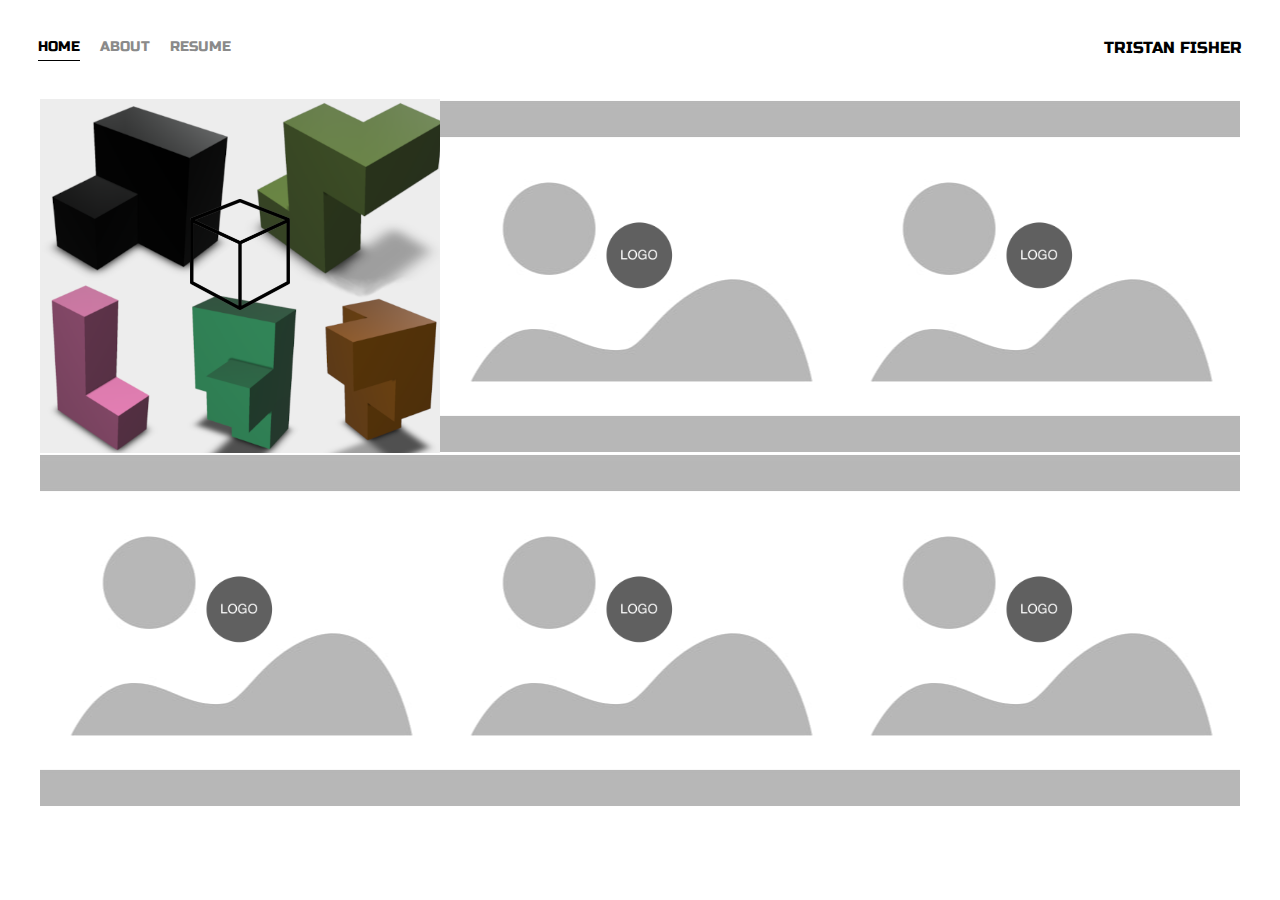
<file: Index.html>
<!DOCTYPE html>
<html>
<head>
    <meta charset="utf-8" />
    <title>Home</title>
    <link href="https://fonts.googleapis.com/css2?family=Russo+One&display=swap" rel="stylesheet">
    <link rel="stylesheet" href="styles.css">
</head>
<body>
    <div class="container">
        <div class="nav-wrapper">
            <div class="left-side">
                <div class="nav-link-wrapper active-nav-link">
                    <a href="index.html">Home</a>
                </div>

                <div class="nav-link-wrapper">
                    <a href="about.html">About</a>
                </div>

                <div class="nav-link-wrapper">
                    <a href="resume.html">Resume</a>
                </div>

            </div>

            <div class="right-side">
                <div> TRISTAN FISHER</div>
            </div>
        </div>
    </div>

    <div class="content-wrapper">
        <div class="portfolio-items-wrapper">

         <div class="row-start">
            <div class="portfolio-item-wrapper">
                <div class="portfolio-img-background" style="background-image:url(images/all\ pieces.PNG)"></div>
                

                <div class="img-text-wrapper">
                    <div class="logo-wrapper">
                        <a href="Puzzle Cube.html"> <img src="images/aneZtd-cube-cut-out.png"> </a>
                    </div>

                    <div class="subtitle">
                        Wooden Puzzle Cube
                    </div>

                </div>
            </div>
</div>
            <div class="portfolio-item-wrapper">
                <div class="portfolio-img-background" style="background-image:url(images/placeholder\ image.jpg)"></div>
                
                <div class="img-text-wrapper">
                    <div class="logo-wrapper">
                       <a href="Grid2.html"> <img src="images/logo-placeholder-image.png"> </a>
                    </div>

                    <div class="subtitle">
                        Placeholder text
                    </div>

                </div>
            </div>

            <div class="portfolio-item-wrapper">
                <div class="portfolio-img-background" style="background-image:url(images/placeholder\ image.jpg)"></div>
                
                <div class="img-text-wrapper">
                    <div class="logo-wrapper">
                        <a href="Grid3.html"> <img src="images/logo-placeholder-image.png"> </a>
                    </div>

                    <div class="subtitle">
                        Placeholder text
                    </div>

                </div>
            </div>
<div class="row-start">
            <div class="portfolio-item-wrapper">
                <div class="portfolio-img-background" style="background-image:url(images/placeholder\ image.jpg)"></div>
                
                <div class="img-text-wrapper">
                    <div class="logo-wrapper">
                        <a href="Grid4.html"> <img src="images/logo-placeholder-image.png"> </a>
                    </div>

                    <div class="subtitle">
                        Placeholder text
                    </div>

                </div>
            </div>
</div>
            <div class="portfolio-item-wrapper">
                <div class="portfolio-img-background" style="background-image:url(images/placeholder\ image.jpg)"></div>
                
                <div class="img-text-wrapper">
                    <div class="logo-wrapper">
                        <a href="Grid5.html"> <img src="images/logo-placeholder-image.png"> </a>
                    </div>

                    <div class="subtitle">
                        Placeholder text
                    </div>

                </div>
            </div>

            <div class="portfolio-item-wrapper">
                <div class="portfolio-img-background" style="background-image:url(images/placeholder\ image.jpg)"></div>
                
                <div class="img-text-wrapper">
                    <div class="logo-wrapper">
                        <a href="Grid6.html"> <img src="images/logo-placeholder-image.png"> </a>
                    </div>

                    <div class="subtitle">
                        Placeholder text
                    </div>

                 </div>
             </div>
            
        </div>

    </div>

</body>
<script>
    const allportfolioItems = document.querySelectorAll('.portfolio-item-wrapper')

    allportfolioItems.forEach(allportfolioItems => {
        allportfolioItems.addEventListener('mouseover', () => {
            console.log(allportfolioItems.childNodes[1].classList);
            allportfolioItems.childNodes[1].classList.add('img-darken');
        })

        allportfolioItems.addEventListener('mouseout', () => {
            console.log(allportfolioItems.childNodes[1].classList);
            allportfolioItems.childNodes[1].classList.remove('img-darken');
        })
    })
</script>
</html>
</file>
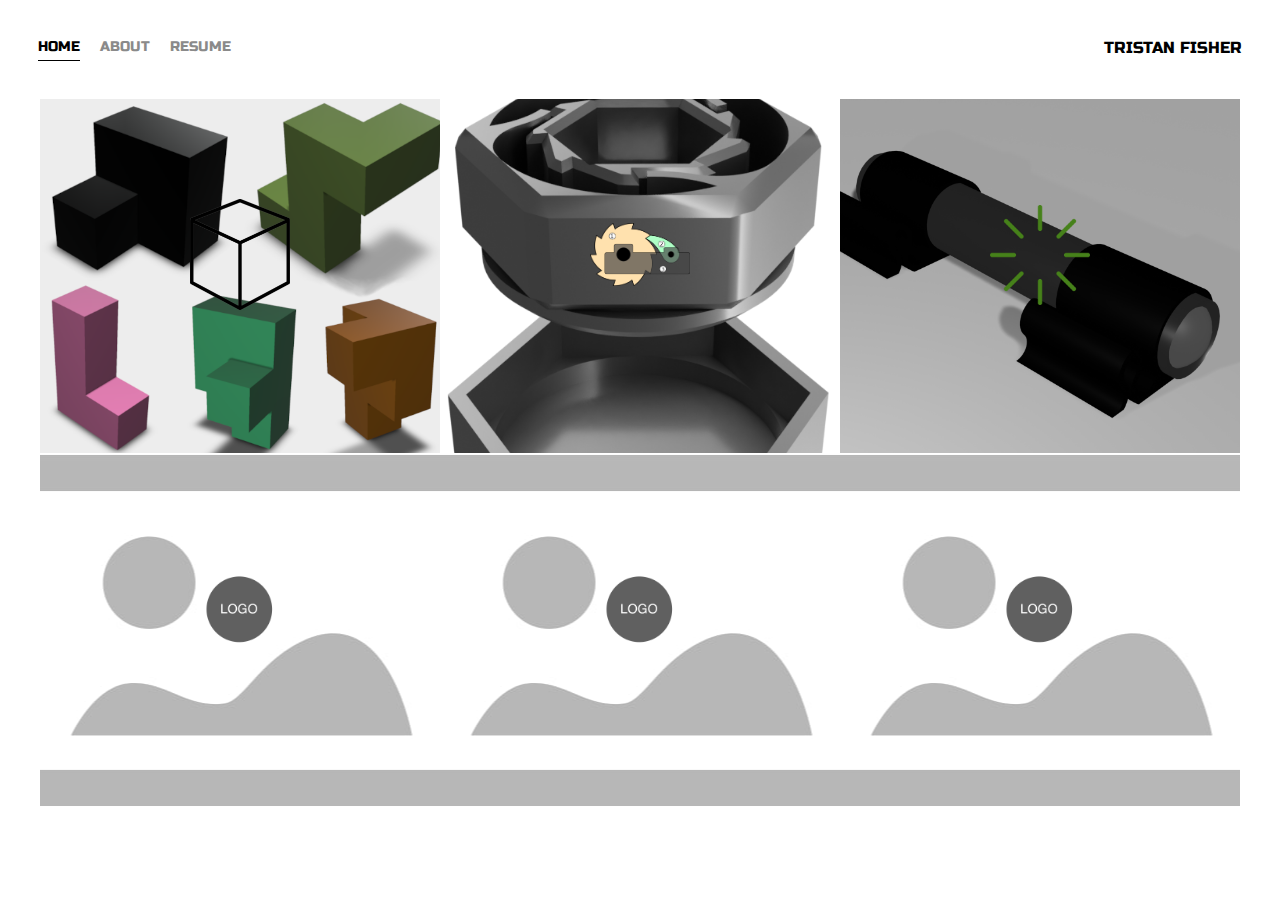
<file: index.html>
<!DOCTYPE html>
<html>
<head>
    <meta charset="utf-8" />
    <title>Home</title>
    <link href="https://fonts.googleapis.com/css2?family=Russo+One&display=swap" rel="stylesheet">
    <link rel="stylesheet" href="styles.css">
</head>
<body>
    <div class="container">
        <div class="nav-wrapper">
            <div class="left-side">
                <div class="nav-link-wrapper active-nav-link">
                    <a href="index.html">Home</a>
                </div>

                <div class="nav-link-wrapper">
                    <a href="about.html">About</a>
                </div>

                <div class="nav-link-wrapper">
                    <a href="resume.html">Resume</a>
                </div>

            </div>

            <div class="right-side">
                <div> TRISTAN FISHER</div>
            </div>
        </div>
    </div>

    <div class="content-wrapper">
        <div class="portfolio-items-wrapper">

         <div class="row-start">
            <div class="portfolio-item-wrapper">
                <div class="portfolio-img-background" style="background-image:url(images/all\ pieces.PNG)"></div>
                

                <div class="img-text-wrapper">
                    <div class="logo-wrapper">
                        <a href="Puzzle Cube.html"> <img src="images/aneZtd-cube-cut-out.png"> </a>
                    </div>

                    <div class="subtitle">
                        Wooden Puzzle Cube
                    </div>

                </div>
            </div>
</div>
            <div class="portfolio-item-wrapper">
                <div class="portfolio-img-background" style="background-image:url(images/ratchet\ screwdriver\ 3.png)" ></div>
                
                <div class="img-text-wrapper">
                    <div class="logo-wrapper">
                       <a href="Grid2.html"> <img src="images/one-way-gear-mechanism.jpg"> </a>
                    </div>

                    <div class="subtitle">
                        Ratchet Screwdriver
                    </div>

                </div>
            </div>

            <div class="portfolio-item-wrapper">
                <div class="portfolio-img-background" style="background-image:url(images/clips\ n\ flashligh.png)"></div>
                
                <div class="img-text-wrapper">
                    <div class="logo-wrapper">
                        <a href="Grid3.html"> <img src="images/Light logo.png"> </a>
                    </div>

                    <div class="subtitle">
                        Utility Flashlight Clips
                    </div>

                </div>
            </div>
<div class="row-start">
            <div class="portfolio-item-wrapper">
                <div class="portfolio-img-background" style="background-image:url(images/placeholder\ image.jpg)"></div>
                
                <div class="img-text-wrapper">
                    <div class="logo-wrapper">
                        <a href="Grid4.html"> <img src="images/logo-placeholder-image.png"> </a>
                    </div>

                    <div class="subtitle">
                        Placeholder text
                    </div>

                </div>
            </div>
</div>
            <div class="portfolio-item-wrapper">
                <div class="portfolio-img-background" style="background-image:url(images/placeholder\ image.jpg)"></div>
                
                <div class="img-text-wrapper">
                    <div class="logo-wrapper">
                        <a href="Grid5.html"> <img src="images/logo-placeholder-image.png"> </a>
                    </div>

                    <div class="subtitle">
                        Placeholder text
                    </div>

                </div>
            </div>

            <div class="portfolio-item-wrapper">
                <div class="portfolio-img-background" style="background-image:url(images/placeholder\ image.jpg)"></div>
                
                <div class="img-text-wrapper">
                    <div class="logo-wrapper">
                        <a href="Grid6.html"> <img src="images/logo-placeholder-image.png"> </a>
                    </div>

                    <div class="subtitle">
                        Placeholder text
                    </div>

                 </div>
             </div>
            
        </div>

    </div>

</body>
<script>
    const allportfolioItems = document.querySelectorAll('.portfolio-item-wrapper')

    allportfolioItems.forEach(allportfolioItems => {
        allportfolioItems.addEventListener('mouseover', () => {
            console.log(allportfolioItems.childNodes[1].classList);
            allportfolioItems.childNodes[1].classList.add('img-darken');
        })

        allportfolioItems.addEventListener('mouseout', () => {
            console.log(allportfolioItems.childNodes[1].classList);
            allportfolioItems.childNodes[1].classList.remove('img-darken');
        })
    })
</script>
</html>
</file>
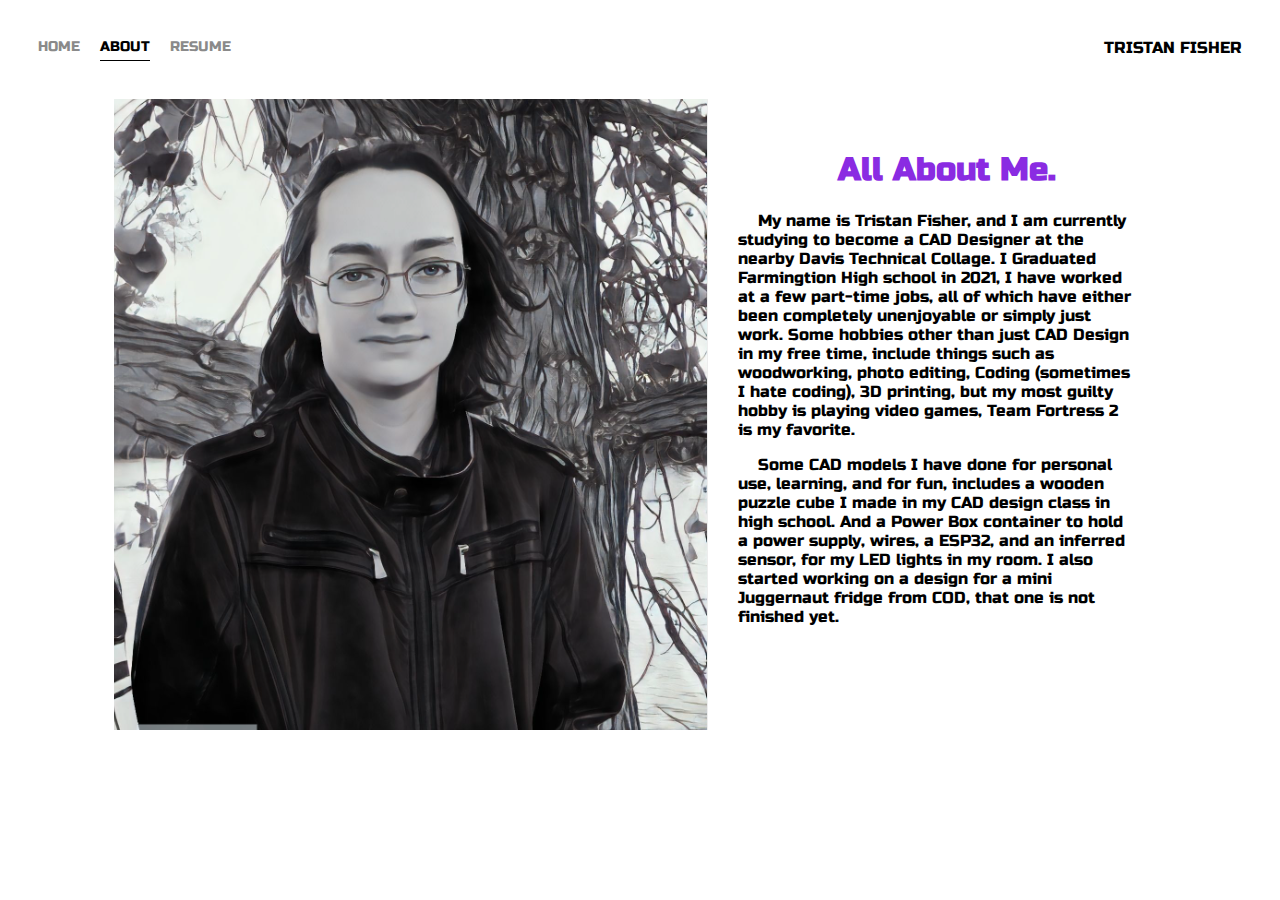
<file: about.html>
<!DOCTYPE html>
<html>
<head>
    <meta charset="utf-8" />
    <title>About</title>
    <link href="https://fonts.googleapis.com/css2?family=Russo+One&display=swap" rel="stylesheet">
    <link rel="stylesheet" href="styles.css">
</head>
<body>
    <div class="container">
        <div class="nav-wrapper">
            <div class="left-side">
                <div class="nav-link-wrapper">
                    <a href="index.html">Home</a>
                </div>

                <div class="nav-link-wrapper active-nav-link">
                    <a href="about.html">About</a>
                </div>

                <div class="nav-link-wrapper">
                    <a href="resume.html">Resume</a>
                </div>

            </div>

            <div class="right-side">
                <div> TRISTAN FISHER</div>
            </div>
        </div>
    </div>

    <div class="content-wrapper">
        <div class="four-column-wrapper">
            <div class="profile-image-wrapper">
                <img src="images/me.PNG" >            
            </div>

            <div class="profile-content-wrapper">
                <div class="about-header">
                    <h1>All About Me.</h1>
                </div>
                <p>
                        My name is Tristan Fisher, and I am currently studying to become a CAD Designer at the nearby Davis Technical Collage. I Graduated Farmingtion High school in 2021,
                    I have worked at a few part-time jobs, all of which have either been completely unenjoyable or simply just work. 
                    Some hobbies other than just CAD Design in my free time, include things such as woodworking, photo editing, Coding (sometimes I hate coding), 3D printing, 
                    but my most guilty hobby is playing video games, Team Fortress 2 is my favorite.
                </p>

                <p>
                        Some CAD models I have done for personal use, learning, and for fun, includes a wooden puzzle cube I made in my CAD design class in high school. 
                    And a Power Box container to hold a power supply, wires, a ESP32, and an inferred sensor, for my LED lights in my room. 
                    I also started working on a design for a mini Juggernaut fridge from COD, that one is not finished yet.
                </p>
            </div>
        </div>
    </div>

</body>
</html>
</file>
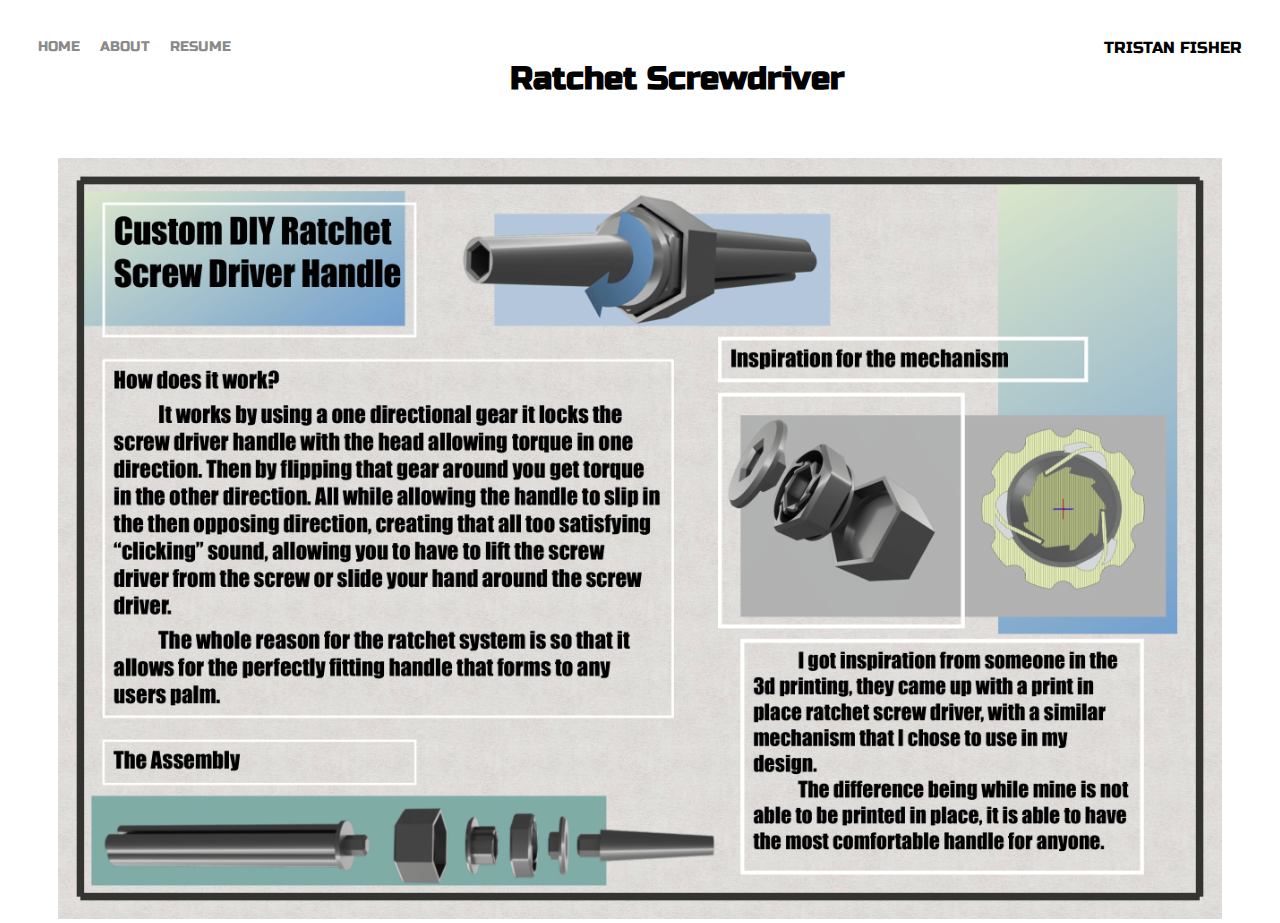
<file: Grid2.html>
<!DOCTYPE html>
<html>
<head>
    <meta charset="utf-8" />
    <title>Home</title>
    <link href="https://fonts.googleapis.com/css2?family=Russo+One&display=swap" rel="stylesheet">
    <link rel="stylesheet" href="styles.css">
</head>
<body>
    <div class="container">
        <div class="nav-wrapper">
            <div class="left-side">
                <div class="nav-link-wrapper">
                    <a href="index.html">Home</a>
                </div>

                <div class="nav-link-wrapper">
                    <a href="about.html">About</a>
                </div>

                <div class="nav-link-wrapper">
                    <a href="resume.html">Resume</a>
                </div>

            </div>

            <div class="Title">
                <h1>Ratchet Screwdriver</h1>
            </div>

            <div class="right-side">
                <div> TRISTAN FISHER</div>
            </div>
        </div>
    </div>

    <div class="content-wrapper">
        <div class="three-column-wrapper">

            <div class="row-start">
                <div class="Grid1-image-wrapper">
                    <img src="images/Screw Driver Project-1.png" width="100%" height="100%">            
                </div>
 <!--           </div>
                <div class="Grid1-content-wrapper">
                
                    <h1>Placeholder Text. UwU</h1>

                    <p>Paragraph placeholder text</p>

                    <p>Paragraph placeholder text</p>
                </div>
            

             <div class="row-start">
                <div class="Grid1-content-wrapper">
                
                    <h1>Placeholder Text.</h1>

                    <p>Paragraph placeholder text</p>

                    <p>Paragraph placeholder text</p>
                </div>
            </div>

                <div class="Grid1-image-wrapper">
                    <img src="images/placeholder image.jpg" >            
                </div>

                <div class="row-start">
                    <div class="Grid1-image-wrapper">
                        <img src="images/placeholder image.jpg" >            
                    </div>
                </div>
                    <div class="Grid1-content-wrapper">
                    
                        <h1>Placeholder Text.</h1>
    
                        <p>Paragraph placeholder text</p>
    
                        <p>Paragraph placeholder text</p>
                    </div>
                -->
        </div>


    </div>

</body>
</html>
</file>
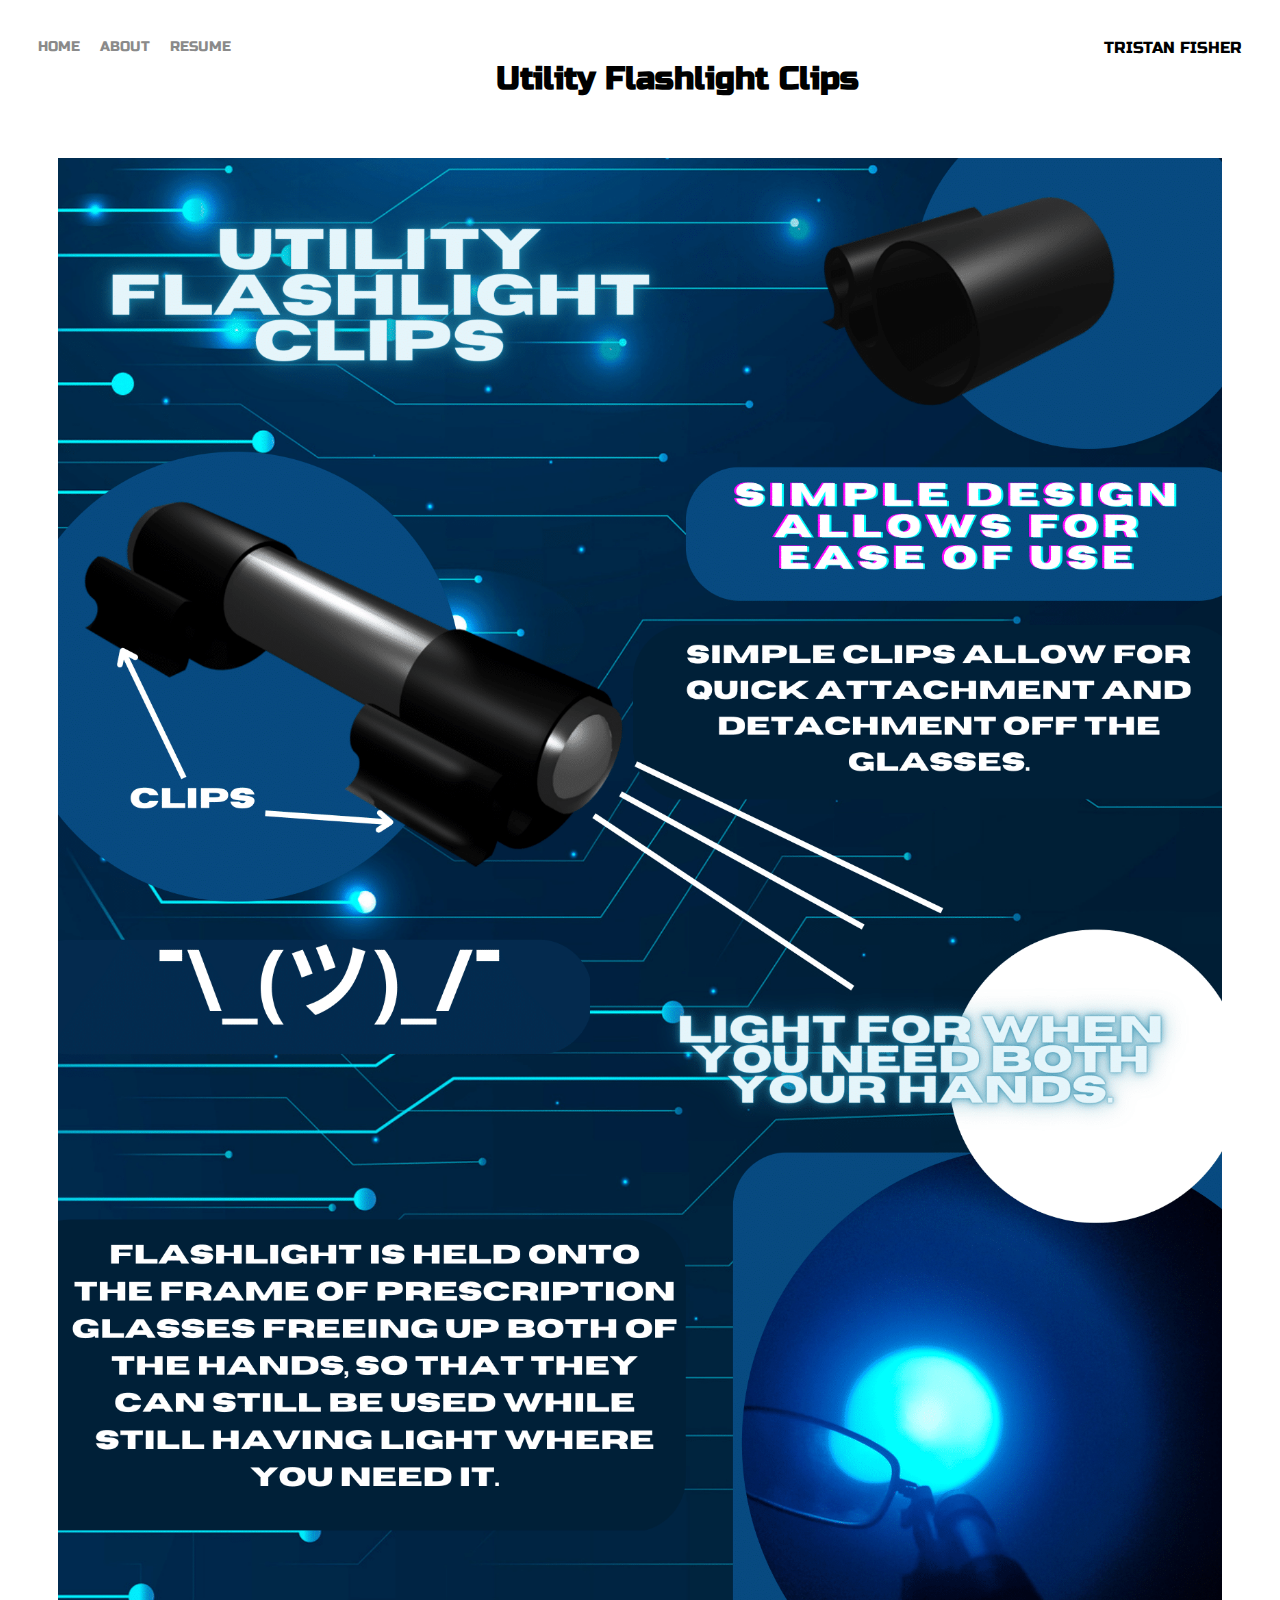
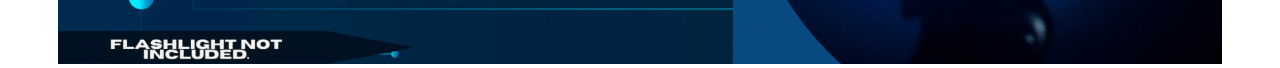
<file: Grid3.html>
<!DOCTYPE html>
<html>
<head>
    <meta charset="utf-8" />
    <title>Home</title>
    <link href="https://fonts.googleapis.com/css2?family=Russo+One&display=swap" rel="stylesheet">
    <link rel="stylesheet" href="styles.css">
</head>
<body>
    <div class="container">
        <div class="nav-wrapper">
            <div class="left-side">
                <div class="nav-link-wrapper">
                    <a href="index.html">Home</a>
                </div>

                <div class="nav-link-wrapper">
                    <a href="about.html">About</a>
                </div>

                <div class="nav-link-wrapper">
                    <a href="resume.html">Resume</a>
                </div>

            </div>

            <div class="Title">
                <h1>Utility Flashlight Clips</h1>
            </div>

            <div class="right-side">
                <div> TRISTAN FISHER</div>
            </div>
        </div>
    </div>

    <div class="content-wrapper">
        <div class="three-column-wrapper">

            <div class="row-start">
                <div class="Grid1-image-wrapper">
                    <img src="images/Utility flash light clips-1.png" width="100%" height="100%">            
                </div>
<!--            </div>
                <div class="Grid1-content-wrapper">
                
                    <h1>Placeholder Text. UwU</h1>

                    <p>Paragraph placeholder text</p>

                    <p>Paragraph placeholder text</p>
                </div>
            

            <div class="row-start">
                <div class="Grid1-content-wrapper">
                
                    <h1>Placeholder Text.</h1>

                    <p>Paragraph placeholder text</p>

                    <p>Paragraph placeholder text</p>
                </div>
            </div>

                <div class="Grid1-image-wrapper">
                    <img src="images/placeholder image.jpg" >            
                </div>

                <div class="row-start">
                    <div class="Grid1-image-wrapper">
                        <img src="images/placeholder image.jpg" >            
                    </div>
                </div>
                    <div class="Grid1-content-wrapper">
                    
                        <h1>Placeholder Text.</h1>
    
                        <p>Paragraph placeholder text</p>
    
                        <p>Paragraph placeholder text</p>
                    </div>
                -->
        </div>


    </div>

</body>
</html>
</file>
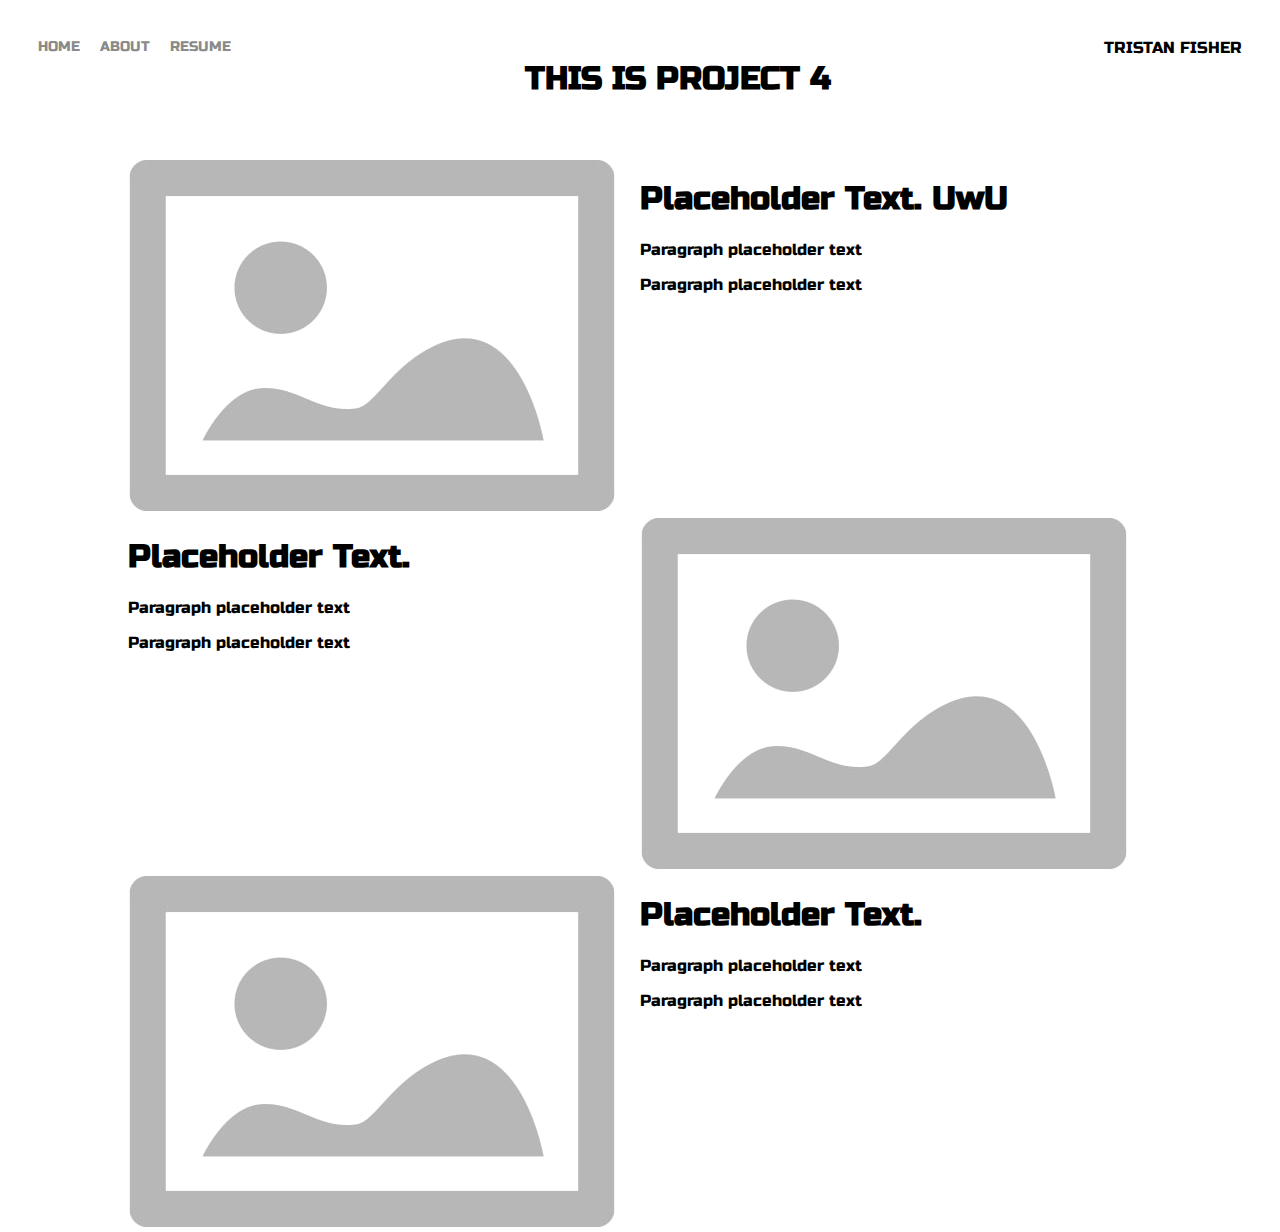
<file: Grid4.html>
<!DOCTYPE html>
<html>
<head>
    <meta charset="utf-8" />
    <title>Home</title>
    <link href="https://fonts.googleapis.com/css2?family=Russo+One&display=swap" rel="stylesheet">
    <link rel="stylesheet" href="styles.css">
</head>
<body>
    <div class="container">
        <div class="nav-wrapper">
            <div class="left-side">
                <div class="nav-link-wrapper">
                    <a href="index.html">Home</a>
                </div>

                <div class="nav-link-wrapper">
                    <a href="about.html">About</a>
                </div>

                <div class="nav-link-wrapper">
                    <a href="resume.html">Resume</a>
                </div>

            </div>

            <div class="Title">
                <h1>THIS IS PROJECT 4</h1>
            </div>

            <div class="right-side">
                <div> TRISTAN FISHER</div>
            </div>
        </div>
    </div>

    <div class="content-wrapper">
        <div class="four-column-wrapper">

            <div class="row-start">
                <div class="Grid1-image-wrapper">
                    <img src="images/placeholder image.jpg" >            
                </div>
            </div>
                <div class="Grid1-content-wrapper">
                
                    <h1>Placeholder Text. UwU</h1>

                    <p>Paragraph placeholder text</p>

                    <p>Paragraph placeholder text</p>
                </div>
            

            <div class="row-start">
                <div class="Grid1-content-wrapper">
                
                    <h1>Placeholder Text.</h1>

                    <p>Paragraph placeholder text</p>

                    <p>Paragraph placeholder text</p>
                </div>
            </div>

                <div class="Grid1-image-wrapper">
                    <img src="images/placeholder image.jpg" >            
                </div>

                <div class="row-start">
                    <div class="Grid1-image-wrapper">
                        <img src="images/placeholder image.jpg" >            
                    </div>
                </div>
                    <div class="Grid1-content-wrapper">
                    
                        <h1>Placeholder Text.</h1>
    
                        <p>Paragraph placeholder text</p>
    
                        <p>Paragraph placeholder text</p>
                    </div>

        </div>


    </div>

</body>
</html>
</file>
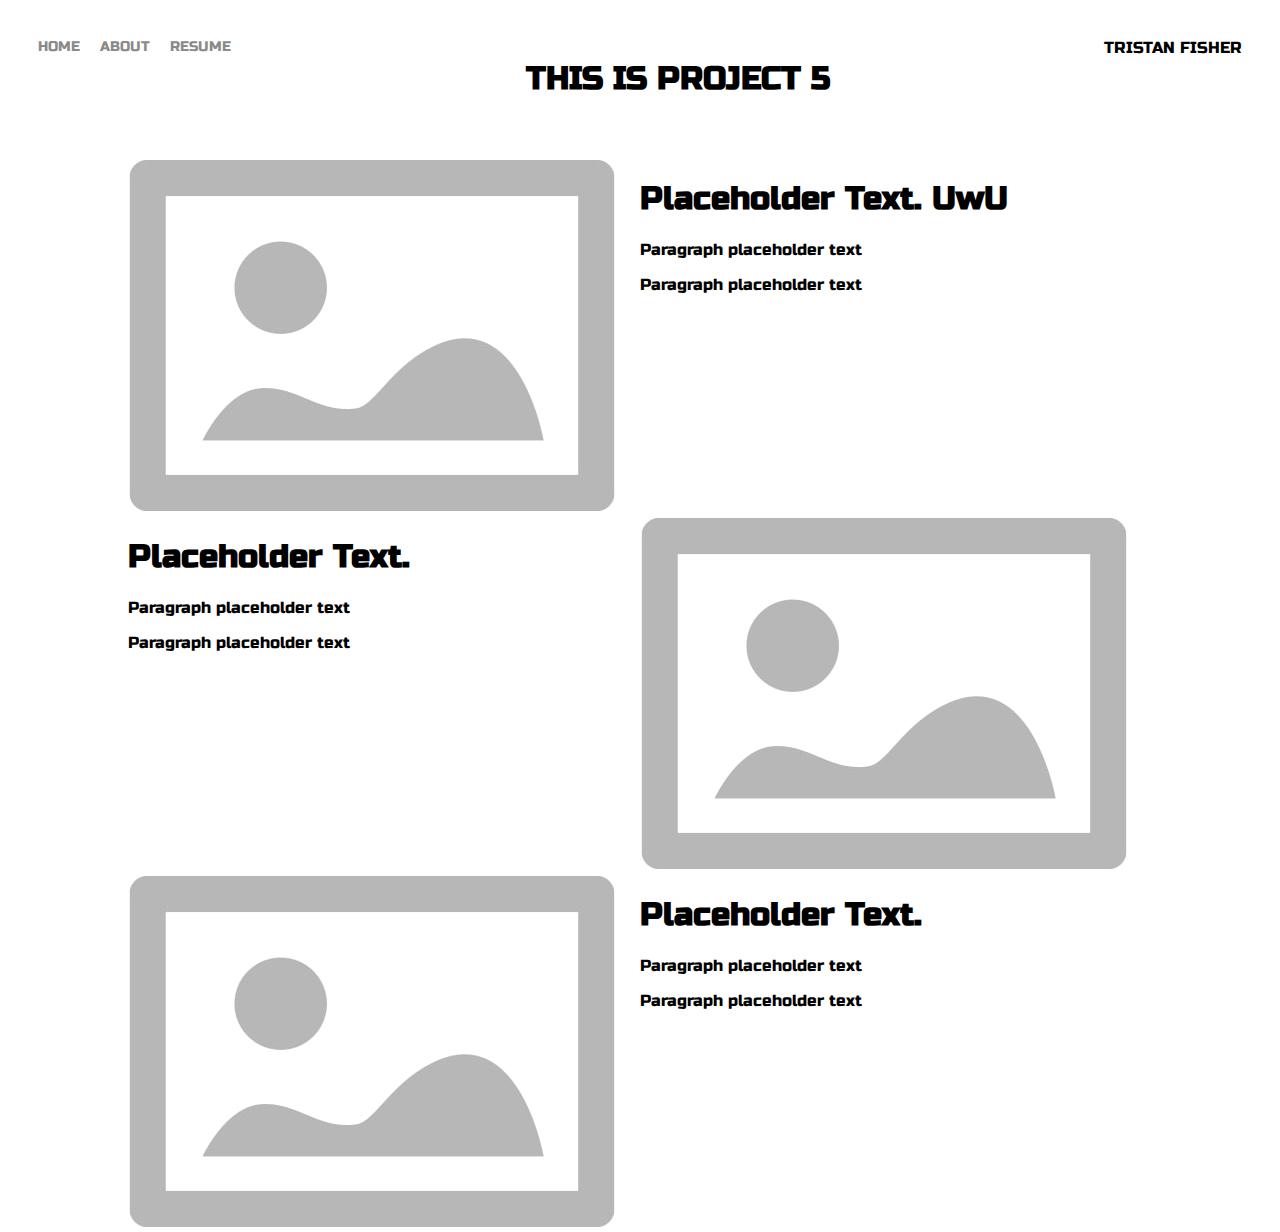
<file: Grid5.html>
<!DOCTYPE html>
<html>
<head>
    <meta charset="utf-8" />
    <title>Home</title>
    <link href="https://fonts.googleapis.com/css2?family=Russo+One&display=swap" rel="stylesheet">
    <link rel="stylesheet" href="styles.css">
</head>
<body>
    <div class="container">
        <div class="nav-wrapper">
            <div class="left-side">
                <div class="nav-link-wrapper">
                    <a href="index.html">Home</a>
                </div>

                <div class="nav-link-wrapper">
                    <a href="about.html">About</a>
                </div>

                <div class="nav-link-wrapper">
                    <a href="resume.html">Resume</a>
                </div>

            </div>

            <div class="Title">
                <h1>THIS IS PROJECT 5</h1>
            </div>

            <div class="right-side">
                <div> TRISTAN FISHER</div>
            </div>
        </div>
    </div>

    <div class="content-wrapper">
        <div class="four-column-wrapper">

            <div class="row-start">
                <div class="Grid1-image-wrapper">
                    <img src="images/placeholder image.jpg" >            
                </div>
            </div>
                <div class="Grid1-content-wrapper">
                
                    <h1>Placeholder Text. UwU</h1>

                    <p>Paragraph placeholder text</p>

                    <p>Paragraph placeholder text</p>
                </div>
            

            <div class="row-start">
                <div class="Grid1-content-wrapper">
                
                    <h1>Placeholder Text.</h1>

                    <p>Paragraph placeholder text</p>

                    <p>Paragraph placeholder text</p>
                </div>
            </div>

                <div class="Grid1-image-wrapper">
                    <img src="images/placeholder image.jpg" >            
                </div>

                <div class="row-start">
                    <div class="Grid1-image-wrapper">
                        <img src="images/placeholder image.jpg" >            
                    </div>
                </div>
                    <div class="Grid1-content-wrapper">
                    
                        <h1>Placeholder Text.</h1>
    
                        <p>Paragraph placeholder text</p>
    
                        <p>Paragraph placeholder text</p>
                    </div>

        </div>


    </div>

</body>
</html>
</file>
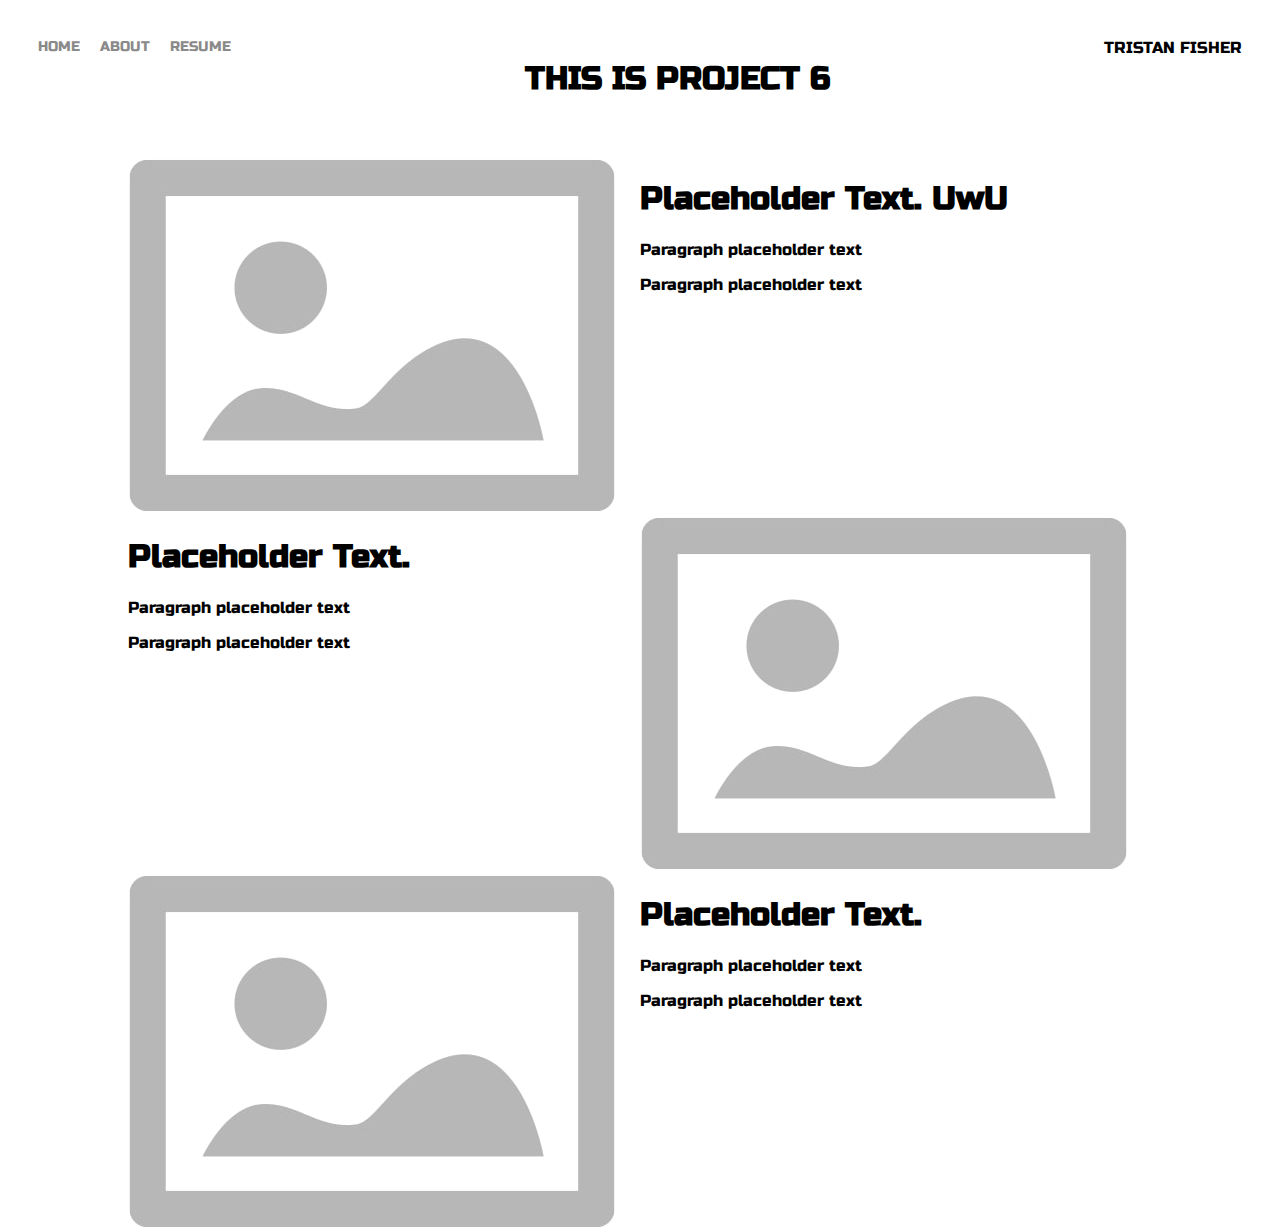
<file: Grid6.html>
<!DOCTYPE html>
<html>
<head>
    <meta charset="utf-8" />
    <title>Home</title>
    <link href="https://fonts.googleapis.com/css2?family=Russo+One&display=swap" rel="stylesheet">
    <link rel="stylesheet" href="styles.css">
</head>
<body>
    <div class="container">
        <div class="nav-wrapper">
            <div class="left-side">
                <div class="nav-link-wrapper">
                    <a href="index.html">Home</a>
                </div>

                <div class="nav-link-wrapper">
                    <a href="about.html">About</a>
                </div>

                <div class="nav-link-wrapper">
                    <a href="resume.html">Resume</a>
                </div>

            </div>

            <div class="Title">
                <h1>THIS IS PROJECT 6</h1>
            </div>

            <div class="right-side">
                <div> TRISTAN FISHER</div>
            </div>
        </div>
    </div>

    <div class="content-wrapper">
        <div class="four-column-wrapper">

            <div class="row-start">
                <div class="Grid1-image-wrapper">
                    <img src="images/placeholder image.jpg" >            
                </div>
            </div>
                <div class="Grid1-content-wrapper">
                
                    <h1>Placeholder Text. UwU</h1>

                    <p>Paragraph placeholder text</p>

                    <p>Paragraph placeholder text</p>
                </div>
            

            <div class="row-start">
                <div class="Grid1-content-wrapper">
                
                    <h1>Placeholder Text.</h1>

                    <p>Paragraph placeholder text</p>

                    <p>Paragraph placeholder text</p>
                </div>
            </div>

                <div class="Grid1-image-wrapper">
                    <img src="images/placeholder image.jpg" >            
                </div>

                <div class="row-start">
                    <div class="Grid1-image-wrapper">
                        <img src="images/placeholder image.jpg" >            
                    </div>
                </div>
                    <div class="Grid1-content-wrapper">
                    
                        <h1>Placeholder Text.</h1>
    
                        <p>Paragraph placeholder text</p>
    
                        <p>Paragraph placeholder text</p>
                    </div>

        </div>


    </div>

</body>
</html>
</file>
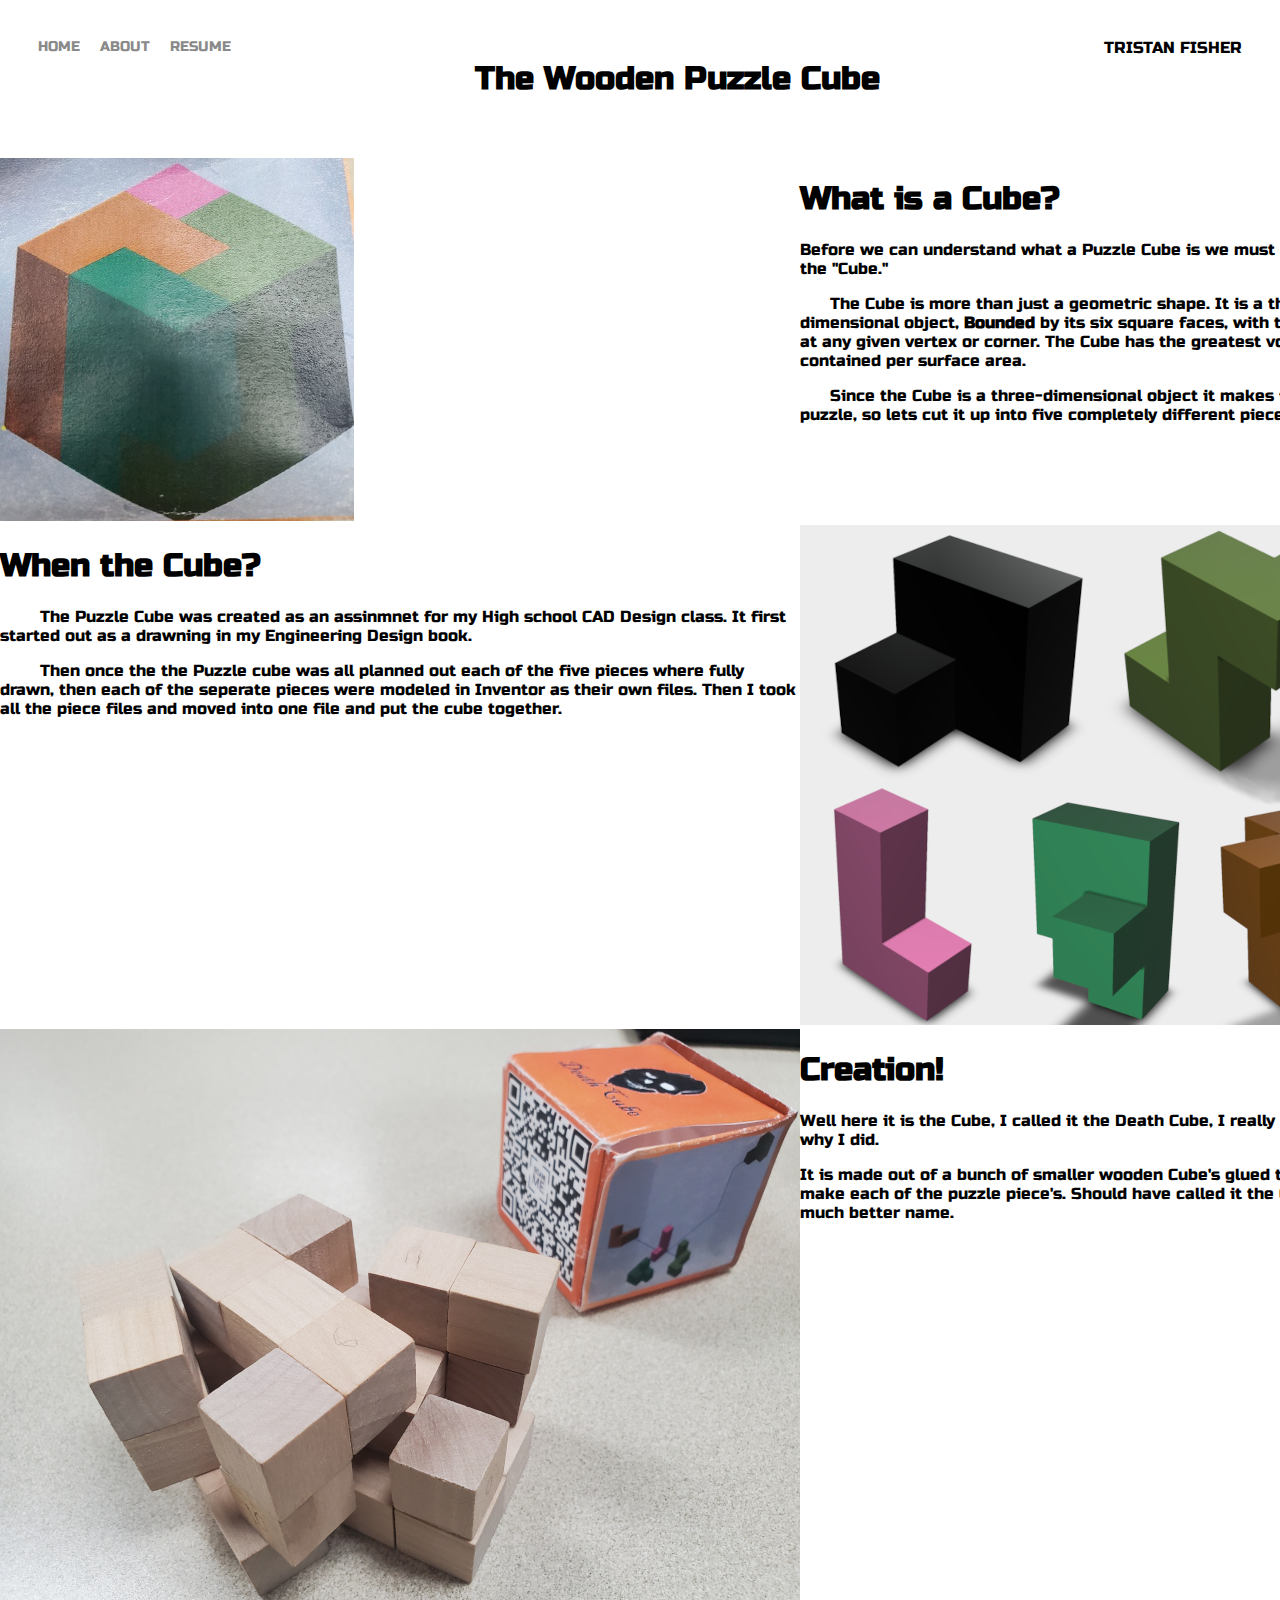
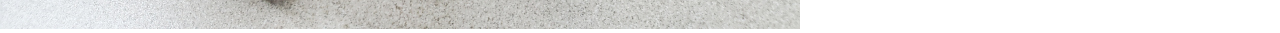
<file: Puzzle Cube.html>
<!DOCTYPE html>
<html>
<head>
    <meta charset="utf-8" />
    <title>Home</title>
    <link href="https://fonts.googleapis.com/css2?family=Russo+One&display=swap" rel="stylesheet">
    <link rel="stylesheet" href="styles.css">
</head>
<body>
    <div class="container">
        <div class="nav-wrapper">
            <div class="left-side">
                <div class="nav-link-wrapper">
                    <a href="index.html">Home</a>
                </div>

                <div class="nav-link-wrapper">
                    <a href="about.html">About</a>
                </div>

                <div class="nav-link-wrapper">
                    <a href="resume.html">Resume</a>
                </div>

            </div>

            <div class="Title">
                <h1>The Wooden Puzzle Cube</h1>
            </div>

            <div class="right-side">
                <div> TRISTAN FISHER</div>
            </div>
        </div>
    </div>

    <div class="content-wrapper">
        <div class="four-column-wrapper">

            <div class="row-start">
                <div class="Grid1-image-wrapper">
                    <img src="images/Cube 1.jpg" >            
                </div>
            </div>
                <div class="Grid1-content-wrapper">
                
                    <h1>What is a Cube?</h1>

                    <p>Before we can understand what a Puzzle Cube is we must understand the "Cube."  </p>

                    <div class="paragraph-indent">
                        <p>The Cube is more than just a geometric shape. It is a three-dimensional object, <strong>Bounded</strong> by its six square faces, with three meeting at any given vertex or corner. The Cube has the greatest volume contained per surface area. </p>
                        <p>Since the Cube is a three-dimensional object it makes for a great puzzle, so lets cut it up into five completely different pieces.</p>
                    </div>
                </div>
            

            <div class="row-start">
                <div class="Grid1-content-wrapper">
                
                    <h1>When the Cube?</h1>

                    <div class="paragraph-indent">
                        <p>The Puzzle Cube was created as an assinmnet for my High school CAD Design class. It first started out as a drawning in my Engineering Design book.</p>
                        <p>Then once the the Puzzle cube was all planned out each of the five pieces where fully drawn, then each of the seperate pieces were modeled in Inventor as their own files. Then I took all the piece files and moved into one file and put the cube together.</p>
                    </div>
                </div>
            </div>

                <div class="Grid1-image-wrapper">
                    <img src="images/all pieces.PNG" >            
                </div>

                <div class="row-start">
                    <div class="Grid1-image-wrapper">
                        <img src="images/Cube 3.jpg" >            
                    </div>
                </div>
                    <div class="Grid1-content-wrapper">
                    
                        <h1>Creation!</h1>
    
                        <p>Well here it is the Cube, I called it the Death Cube, I really dont know why I did.</p>
    
                        <p>It is made out of a bunch of smaller wooden Cube's glued together to make each of the puzzle piece's. Should have called it the Cube Cube, much better name. </p>
                    </div>


        </div>


    </div>

</body>
</html>
</file>
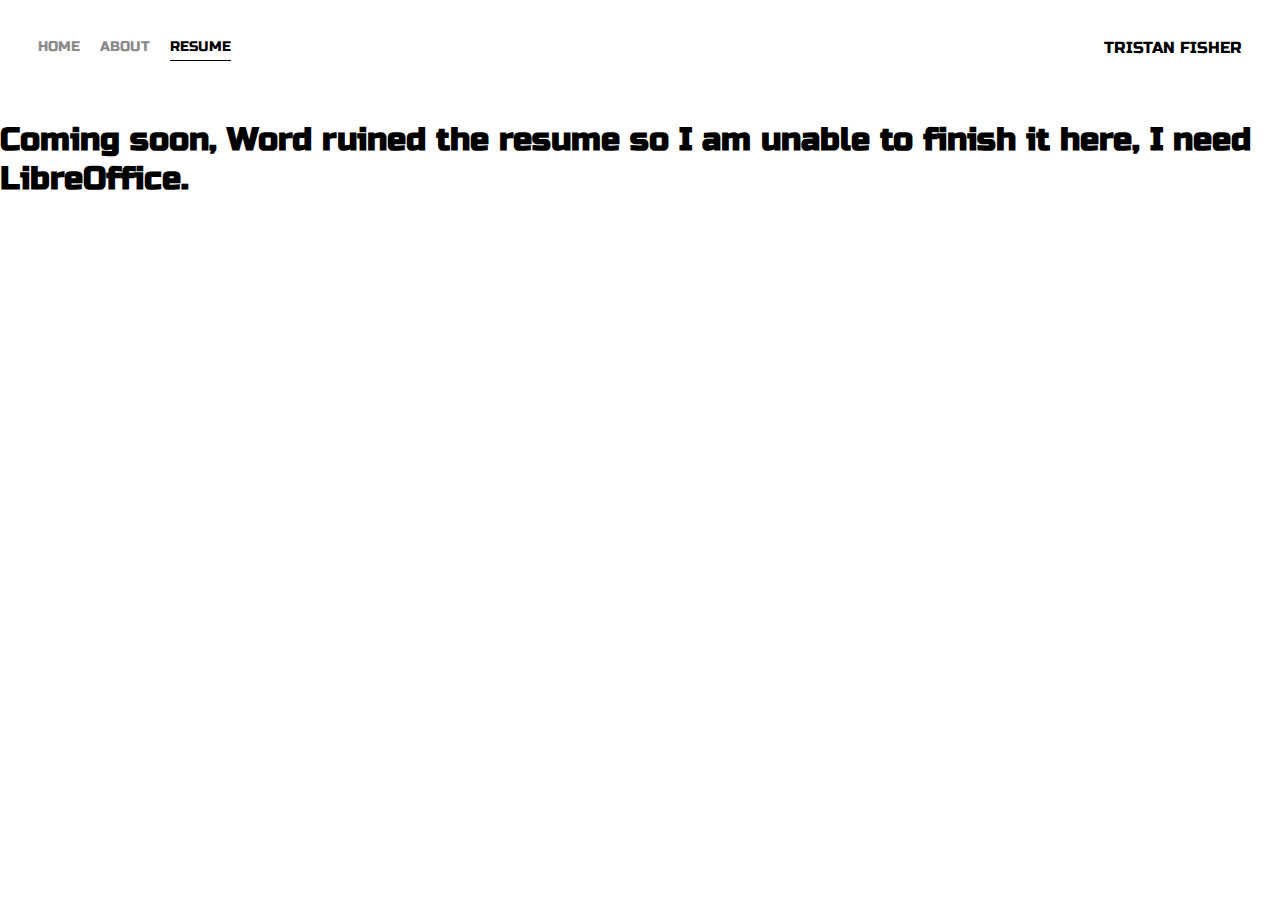
<file: Resume.html>
<!DOCTYPE html>
<html>
<head>
    <meta charset="utf-8" />
    <title>Resume</title>
    <link href="https://fonts.googleapis.com/css2?family=Russo+One&display=swap" rel="stylesheet">
    <link rel="stylesheet" href="styles.css">
</head>
<body>
    <div class="container">
        <div class="nav-wrapper">
            <div class="left-side">
                <div class="nav-link-wrapper">
                    <a href="index.html">Home</a>
                </div>

                <div class="nav-link-wrapper">
                    <a href="about.html">About</a>
                </div>

                <div class="nav-link-wrapper active-nav-link">
                    <a href="resume.html">Resume</a>
                </div>

            </div>

            <div class="right-side">
                <div> TRISTAN FISHER</div>
            </div>
        </div>

        <div class="Grid1-content-wrapper">
                    
            <h1>Coming soon, Word ruined the resume so I am unable to finish it here, I need LibreOffice.</h1>

        </div>

    </div>
</body>
</file>
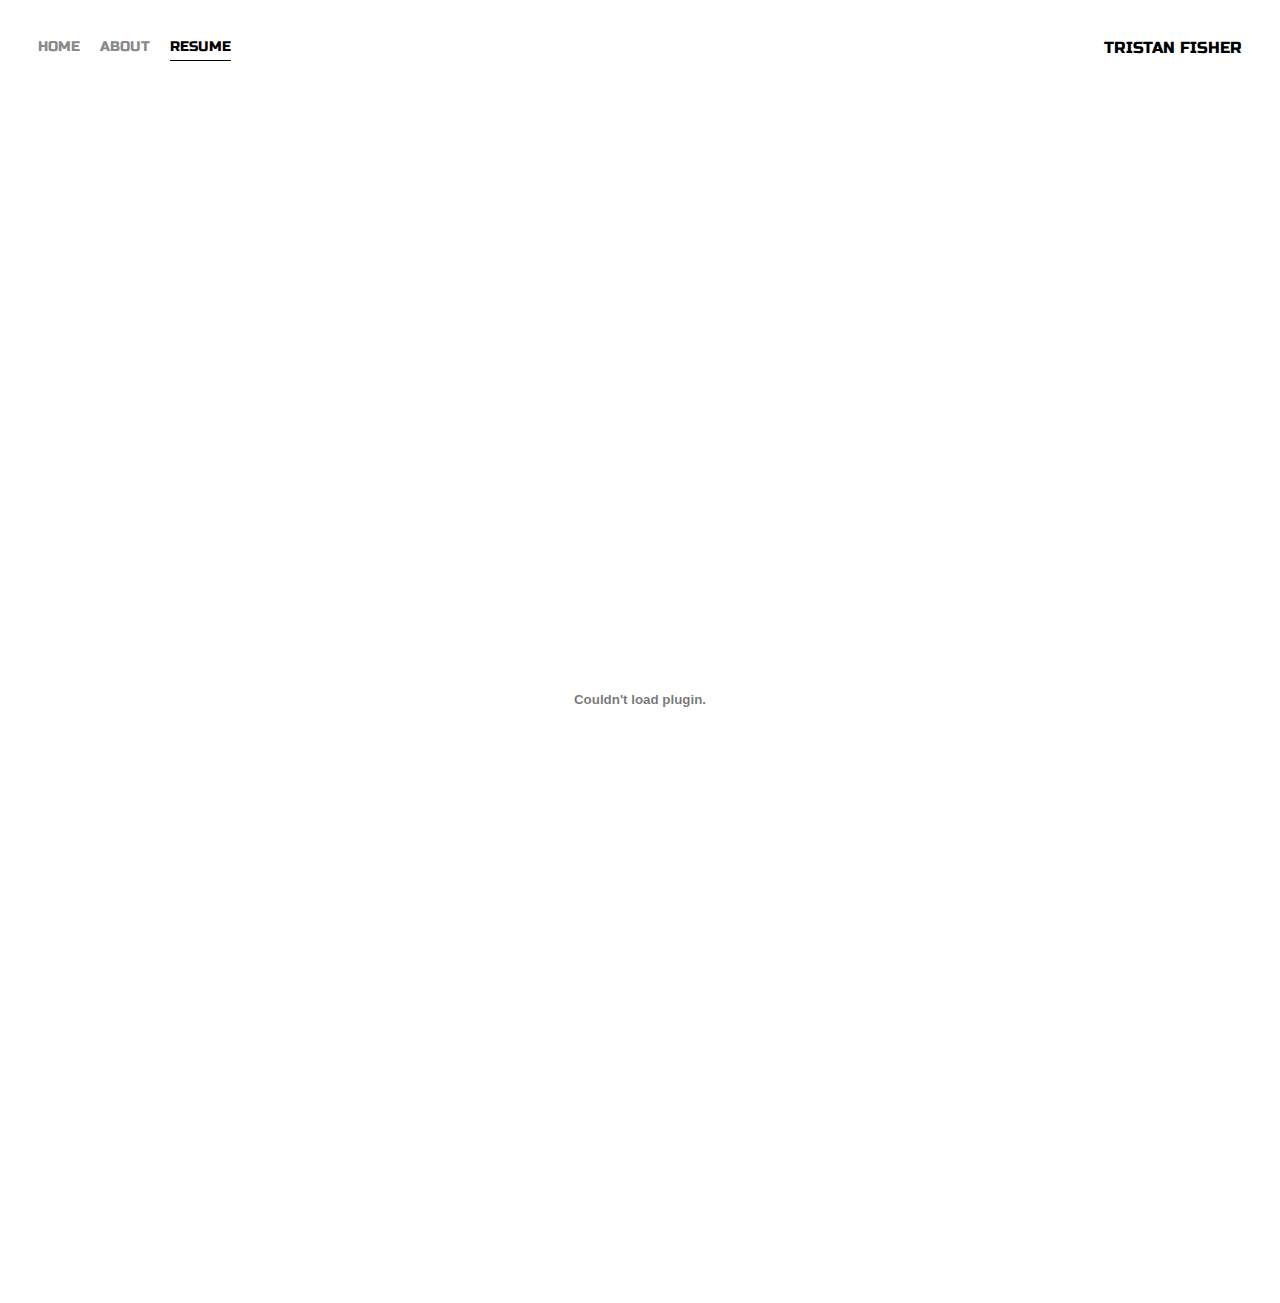
<file: resume.html>
<!DOCTYPE html>
<html>
<head>
    <meta charset="utf-8" />
    <title>Resume</title>
    <link href="https://fonts.googleapis.com/css2?family=Russo+One&display=swap" rel="stylesheet">
    <link rel="stylesheet" href="styles.css">
</head>
<body>
    <div class="container">
        <div class="nav-wrapper">
            <div class="left-side">
                <div class="nav-link-wrapper">
                    <a href="index.html">Home</a>
                </div>

                <div class="nav-link-wrapper">
                    <a href="about.html">About</a>
                </div>

                <div class="nav-link-wrapper active-nav-link">
                    <a href="resume.html">Resume</a>
                </div>

            </div>

            <div class="right-side">
                <div> TRISTAN FISHER</div>
            </div>
        </div>

        <div class="content-wrapper">
            <div class="three-column-wrapper">
                <div class="row-start">

                    <div class="Grid1-image-wrapper">
                        <embed src="images/Resume Tristan Fisher.pdf" type="application/pdf" width="100%" height="1200px">            
                    </div>

                </div>
            </div>
        </div>

    </div>
</body>
<html>
</file>
<file: styles.css>
/* master styles */
body {
    font-family: "Russo One", sans-serif;
    margin: 0px;
}

.container {
    display: grid;
    grid-template-columns: 1fr;
}

.nav-wrapper {
    display: flex;
    justify-content: space-between;
    padding: 38px;
}

.left-side {
    display: flex;
}

.row-start {
    grid-column-start: 2;
}

.paragraph-indent {
    text-indent: 5%;
}
/* nav styles */
.nav-wrapper > .left-side >div {
    margin-right: 20px;
    font-size: 0.9em;
    text-transform: uppercase;
}

.nav-link-wrapper {
    height: 22px;
    border-bottom: 1px solid transparent;
    transition: border-bottem 0.5s;
}

.nav-link-wrapper a {
    color: #8a8a8a;
    text-decoration: none;
    transition: color 0.5;
}

.nav-link-wrapper:hover {
    border-bottom: 1px solid black;
}

.nav-link-wrapper a:hover {
    color: black;
}

.active-nav-link {
    border-bottom: 1px solid black;
}

.active-nav-link a {
    color: black !important;
}


/*portfolio styles */
.portfolio-items-wrapper {
    display: grid;
    grid-template-columns: .1fr 1fr 1fr 1fr .1fr;
    grid-column-start: 2;
}

.portfolio-item-wrapper {
    position: relative;

}

.portfolio-img-background {
    height: 354px;
    width: 100%;
    background-size: cover;
    background-position: center;
    background-repeat: no-repeat;
}

.img-text-wrapper {
    position: absolute;
    top: 0;
    display: flex;
    flex-direction: column;
    justify-content: center;
    align-items: center;
    height: 100%;
    text-align: center;
    padding-left: 100px;
    padding-right: 100px;
}

.logo-wrapper img {
    width: 50%;
    margin-bottom: 20px;
}

.img-text-wrapper .subtitle {
    transition: 1s;
    font-weight: 600;
    color: transparent;
}

.img-text-wrapper:hover .subtitle {
    font-weight: 600;
    color: aquamarine;
}

.img-darken {
    transition: 1s;
    filter: brightness(10%);
}

/* about page */
.profile-image-wrapper {
    width: 100%;
    grid-column-start: 2;
}

.profile-content-wrapper {
    padding: 30px;
    text-indent: 5%;
}

.about-header {
    text-align: center;
}

.profile-content-wrapper h1 {
    color: blueviolet;
}

/*Grid wrappers*/
.four-column-wrapper {
    display: grid;
    grid-template-columns: .5fr 2fr 2fr .5fr;
}
.three-column-wrapper {
    display: grid;
    grid-template-columns: .1fr 2fr .1fr;
}
.Grid1-image-wrapper {

}
</file>
